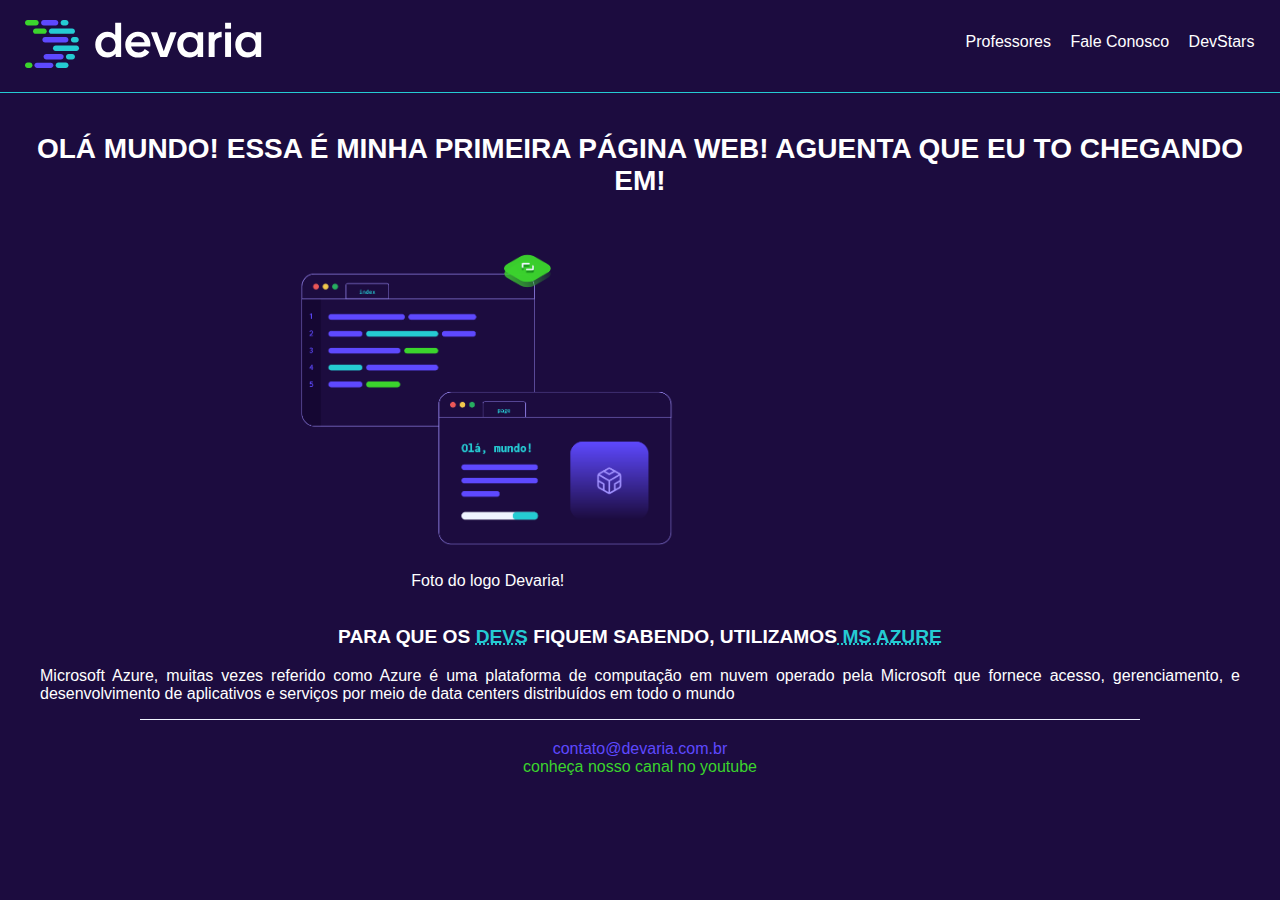
<file: index.html>
<!DOCTYPE html>
<html lang="pt-BR">
    <head>
        <meta charset="utf-8" />
        <meta name="description" content="A Devaria é a melhor escola de progamação atualmente!" />
        <meta name="keywords" content="Devaria, Programação, DEVs, aulas ao vivo, conteúdo pago" />
        <meta name="author" content="Gustavo Pina" />
        <meta http-equiv="refresh" content="300" />
        <meta name="viewport" content="width=device-width, initial-scale=1.0" />
        <link rel="stylesheet" href="public/css/header.css" />
        <link rel="stylesheet" href="public/css/devaria.css" />
        <link rel="stylesheet" href="public/css/footer.css" />
        <link rel="stylesheet" href="public/css/index.css" />

        <title>Olá Mundo!</title>
    </head>
    
    <body>
        <header>
            <a href="index.html" class="link-logo">
                <img src="public/Fotos/logo.svg"  alt="Logo Devaria"/>
            </a>
            <nav class="menu">
                <ul>
                    <li><a href="Professores.html">Professores</a> </li>
                    <li><a href="Fale Conosco.html">Fale Conosco</a> </li>
                    <li><a href="DevStars.html">DevStars</a> </li>
                </ul>
            </nav>
        </header>
        <main class="text-center">
            <h1 class="title">Olá Mundo! Essa é minha primeira página WEB! aguenta que eu to chegando em!</h1>
            <section class="cover-container">
                <figure>
                    <img src="public/Fotos/fotohome.png" alt="Devaria - Olá Mundo"/>
                    <figcaption>Foto do logo Devaria!</figcaption>
                </figure>    
            </section>
            <section class="section-video">
                <div>
                    <iframe height="315" src="https://www.youtube.com/embed/LpEXvvXwWkQ" title="YouTube video player" frameborder="0" allow="accelerometer; autoplay; clipboard-write; encrypted-media; gyroscope; picture-in-picture; web-share" allowfullscreen></iframe>
                </div>
            </section>
            <section class="section-azure">
                <h3 class="title">Para que os <abbr title="Developers">DEVs</abbr> fiquem sabendo, utilizamos<abbr title="Microsoft Azure "> MS Azure</abbr></h3>
                <blockquote class="text-justify" cite=https://azure.microsoft.com/pt-br> Microsoft Azure, muitas vezes referido como Azure é uma plataforma de computação em nuvem operado pela Microsoft que fornece acesso, gerenciamento, e desenvolvimento de aplicativos e serviços por meio de data centers distribuídos em todo o mundo </blockquote>
            </section>
        </main>
        <footer>
            <section>
                <span>contato@devaria.com.br</span> <br/>
                <span>Conheça nosso canal no Youtube</span>
            </section>
        </footer>
    </body>
</html>
</file>
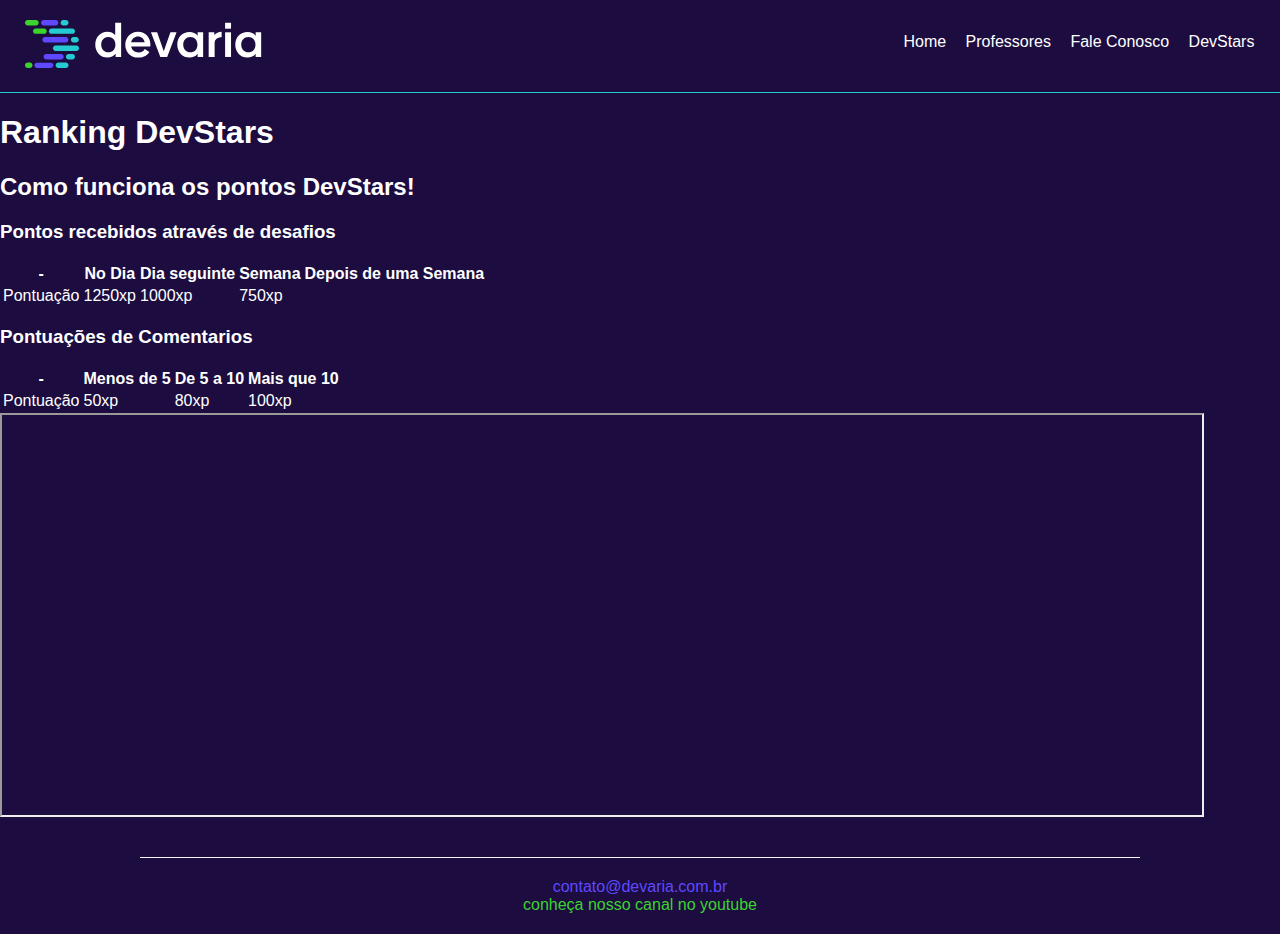
<file: DevStars.html>
<!DOCTYPE html>
<html lang="pt-BR">
    <head>
        <meta charset="utf-8" />
        <title>DevStars</title>
        <meta name="viewport" content="width=device-width, initial-scale=1.0" />
        <link rel="stylesheet" href="public/css/header.css" />
        <link rel="stylesheet" href="public/css/devaria.css" />
        <link rel="stylesheet" href="public/css/footer.css" />
    </head>
    <body>
        <header>
            <a href="index.html" class="link-logo">
                <img src="public/Fotos/logo.svg"  alt="Logo Devaria"/>
            </a>
            <nav class="menu">
                <ul>
                    <li><a href="index.html">Home</a> </li>
                    <li><a href="Professores.html">Professores</a> </li>
                    <li><a href="Fale Conosco.html">Fale Conosco</a> </li>
                    <li><a href="DevStars.html">DevStars</a> </li>
                </ul>
            </nav>
        </header>
        <main>
            <h1>Ranking DevStars</h1>
            <h2>Como funciona os pontos DevStars!</h2>
            <section>
                <h3>Pontos recebidos através de desafios </h3>
                <table>
                    <tr>
                        <th>-</th>
                        <th>No Dia</th>
                        <th>Dia seguinte</th>
                        <th>Semana</th>
                        <th>Depois de uma Semana</th>
                    </tr>
                    <tr>
                        <td>Pontuação</td>
                        <td>1250xp</td>
                        <td>1000xp</td>
                        <td>750xp</td>
                    </tr>
                </table>
            </section>
            <section>
                <h3>Pontuações de Comentarios</h3>
            <table>
                <thead>
                    <th>-</th>
                    <th>Menos de 5</th>
                    <th>De 5 a 10</th>
                    <th>Mais que 10</th>
                </thead>
                <tbody>
                    <tr>
                        <td>Pontuação</td>
                        <td>50xp</td>
                        <td>80xp</td>
                        <td>100xp</td>
                    </tr>
                </tbody>
            </table>
            </section>
            <section>
                <div>
                    <iframe src="https://wwww.devaria.com.br/devstars" width="1200" height="400"></iframe>
                </div>
            </section>
            <br>
            <br>
        </main>
        <footer>
            <section>
                <span>contato@devaria.com.br</span> <br/>
                <span>Conheça nosso canal no Youtube</span>
            </section>
        </footer>
    </body>
</html>
</file>
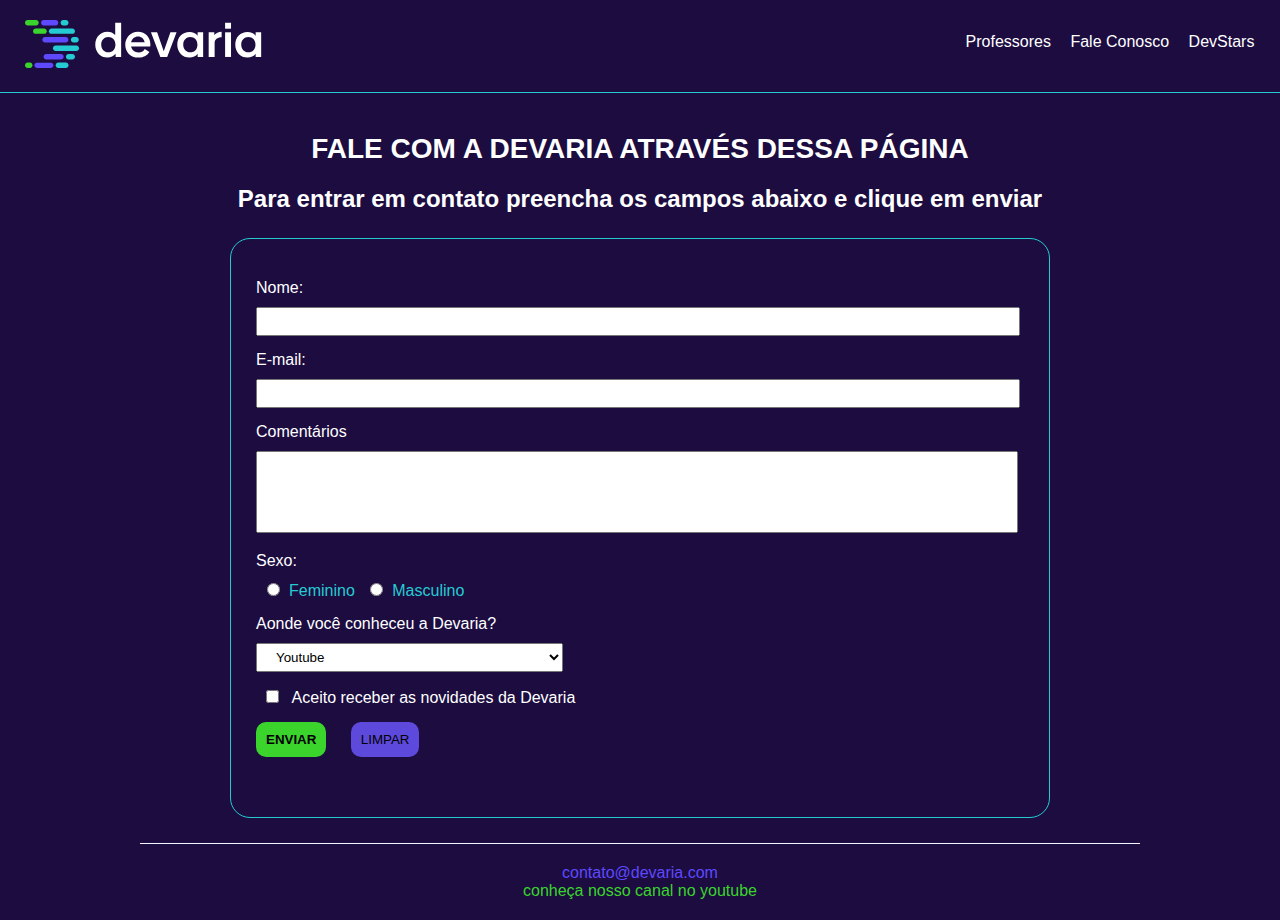
<file: FaleConosco.html>
<!DOCTYPE html>
<html lang="pt-BR">
    <head>
        <title>Fale Conosco</title>
        <meta charset="utf-8"/> 
        <meta name="viewport" content="width=device-width, initial-scale=1.0" />
        <link rel="stylesheet" href="public/css/header.css" />
        <link rel="stylesheet" href="public/css/devaria.css" />
        <link rel="stylesheet" href="public/css/footer.css" />
        <link rel="stylesheet" href="public/css/faleConosco.css" />
    </head>
    <body>
        <header>
            <a href="index.html" class="link-logo">
                <img src="public/Fotos/logo.svg"  alt="Logo Devaria"/>
            </a>
            <nav class="menu">
                <ul>
                    <li><a href="Professores.html"> Professores</a></li>
                    <li><a href="Faleconosco.html"> Fale Conosco</a></li>
                    <li><a href="DevStars.html">DevStars</a> </li>
                </ul>
            </nav>
        </header>
        <main>
            <h1 class="title text-center">Fale Com a Devaria através dessa página</h1>
            <h2 class="sub-title text-center">Para entrar em contato preencha os campos abaixo e clique em enviar</h2>
            <form action="index.html" class="contact-form margin-horizontal-20px">
                <div>
                    <label>Nome:</label><input type="text" name="Nome" maxlength="70"/>
                </div>
                <div>
                    <label>E-mail:</label><input type="text" name="E-mail" maxlength="100"/>
                </div>
                <div>
                    <label>Comentários</label>
                    <textarea name="Comentario" cols="50" rows="4"></textarea>
                </div>
                <div>
                    <label>Sexo:</label>
                    <input type="radio" name="Sexo" /><span>Feminino</span>
                    <input type="radio" name="Sexo" /><span>Masculino</span>
                </div>
                <div>
                    <label>Aonde você conheceu a Devaria?</label>
                    <select name="Conheceu">
                        <option selected>Youtube</option>
                        <option>Amigos</option>
                        <option>Google</option>
                        <option>Facebook</option>
                        <option>Outros</option>
                    </select>
                </div>
                <div>
                    <input type="checkbox" name="Aceite" value="Aceite" />
                    <span> Aceito receber as novidades da Devaria</span>
                </div>
                <div>
                    <input type="submit" name="Enviar" value="Enviar" />
                    <input type="reset" name="Limpar" value="Limpar" />
                </div>
             </form>   
        </main>
        <footer>
            <section>
                <span>contato@devaria.com</span> </br>
                <span>Conheça nosso canal no Youtube</span>
            </section>
        </footer>
    </body>
</html>
</file>
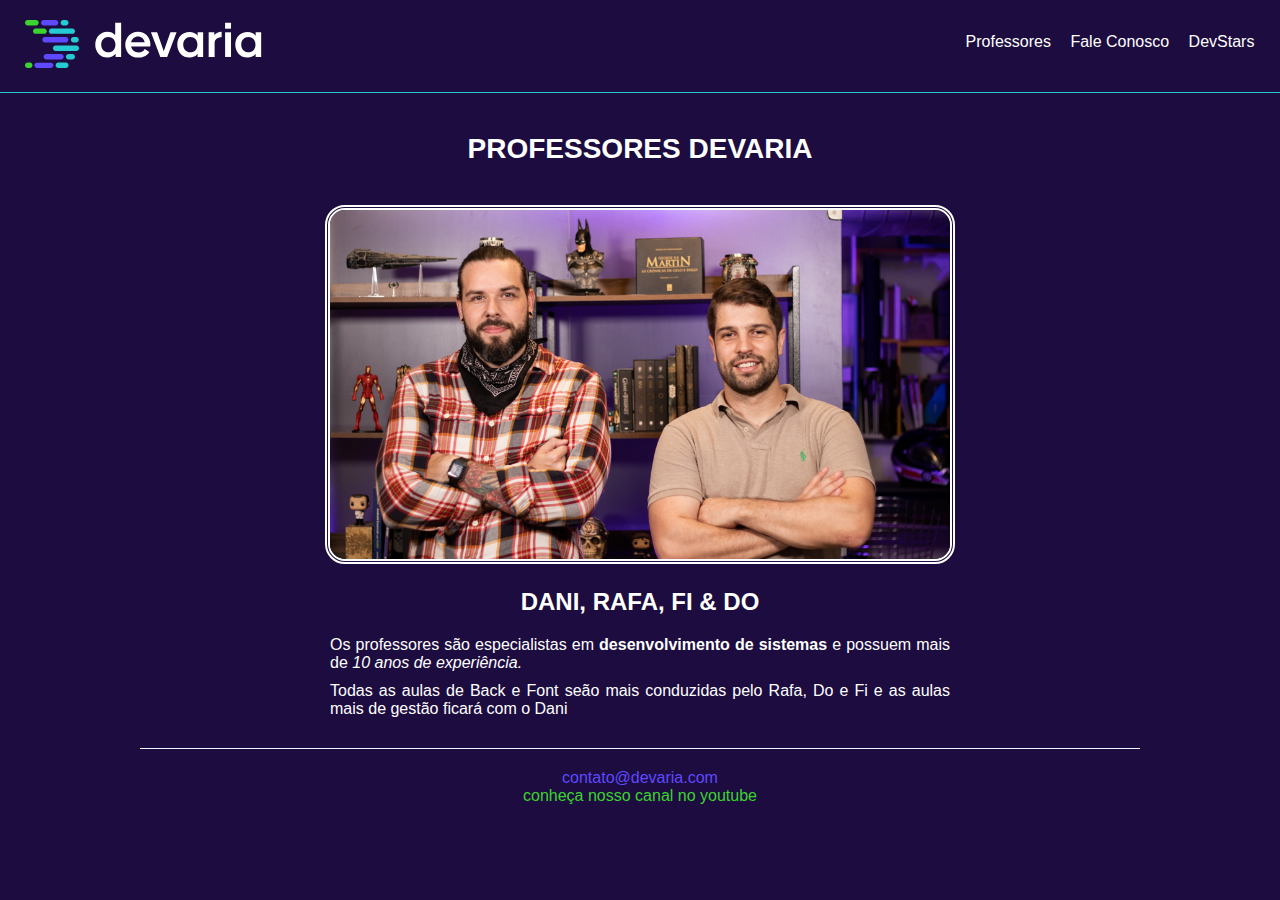
<file: Professores.html>
<!DOCTYPE html>
<html lang="pt-BR">
    <head>
        <title>Professores Devaria</title>
        <meta charset="utf-8"/>
        <meta name="viewport" content="width=device-width, initial-scale=1.0" />
        <link rel="stylesheet" href="public/css/header.css" />
        <link rel="stylesheet" href="public/css/devaria.css" />
        <link rel="stylesheet" href="public/css/footer.css" />
        <link rel="stylesheet" href="public/css/professores.css" />
    </head>
    <body>
        <header>
            <a href="index.html" class="link-logo">
                <img src="public/Fotos/logo.svg"  alt="Logo Devaria"/>
            </a>
            <nav class="menu">
                <ul>
                    <li><a href="Professores.html"> Professores</a></li>
                    <li><a href="Faleconosco.html"> Fale Conosco</a></li>
                    <li><a href="DevStars.html">DevStars</a> </li>
                </ul>
            </nav>
        </header>
        <main>
            <h1 class="title text-center">Professores Devaria</h1>
            <section class="content-container">
                <div class="text-center">
                    <img class="width-50pct-desktop" src="public/Fotos/fotoprofessores.png" alt="Professores Devaria">
                </div>
                <article>
                    <h2 class="title text-center">Dani, Rafa, Fi & Do</h2>
                    <p class="text-justify width-50pct-desktop">
                        Os professores são especialistas em <strong>desenvolvimento de sistemas</strong>  e possuem mais de <em>10 anos de experiência.</em>
                    </p>
                    <p class="text-justify width-50pct-desktop">
                        Todas as aulas de Back e Font seão mais conduzidas pelo Rafa, Do e Fi e as aulas mais de gestão ficará com o Dani
                    </p>
                </article>
            </section>
        </main>
        <footer>
            <section>
                <span>contato@devaria.com</span> </br>
                <span>Conheça nosso canal no Youtube</span>
            </section>
        </footer>
    </body>
</html>
</file>
<file: public/css/header.css>
/* Estilos do header*/

header .link-logo {
    display: block;
    padding: 20px 25px;
    border-bottom: 1px solid #25cbd3 ;
}

header nav ul {
padding: 0;
    text-align: center;
}

header nav ul li {
    display: inline-block;
}

header nav ul li:not(:last-child) {
    margin-right: 15px;
}

.menu li a {
    color: white;
    text-decoration: none;
}

.menu li a:hover {
    color: #3bd42d;
    text-decoration: underline;
}

@media screen and (min-width: 992px) {
    header {
        position: relative;
    }
    .menu {
        position: absolute;
        right: 2%;
        top: 18%;
    }

}
</file>
<file: public/css/devaria.css>
/*Estilos globais do site*/
html{
    height: 100%;
}


body {
    background-color: #1c0c3f;
    font-family: sans-serif;
    color: white;
    margin: 0;
}

.title {
    padding: 0 20px;
    font-size: 1.75em;
    text-transform: uppercase;
}

h1.title {
    margin: 40px auto 20px;
}

.text-justify{
    text-align: justify;
}

.margin-horizontal-20px{
    margin-left: 20px;
    margin-right: 20px;
}

.text-center {
    text-align: center;
}

@media screen and (min-width: 992px) {
    .width-50pct-desktop{
        width: 50% !important;
    }
}
</file>
<file: public/css/footer.css>
/*Estilos Relacionados ao rodapé*/

footer {
    text-align: center;
    border-top: 1px solid #f0f5ff;
    padding: 20px;
    width: 75%;
    margin: auto;
    text-transform: lowercase;
}

footer section span:first-child{
    color: #5e49ff;
}

footer section span:last-child{
    color: #3bd42d;
}
</file>
<file: public/css/index.css>
/* Estilos da pagina index*/

.cover-container figure img {
    width: 100%;
}

main h3.title {
    font-size: 1.2em;
}

main section abbr {
    color: #25cbd3;
}

@media screen and (min-width: 992px) {
    .cover-container {
        width: 40%;
    }
    .cover-container, 
    .section-video{
        display: inline-block;
    }

    main .section-aruze blockquote {
        width: 70%;
        margin: auto;
        margin-bottom: 25px;
        text-align: center;
    }
}
</file>
<file: public/css/faleConosco.css>
/*Estilos exclusivo da pagina Fale Conosco*/

.sub-title {
    margin: 0 20px;
}

main .contact-form > div {
    margin: 15px 0px;
}

main .contact-form > div label {
    display: block;
    margin-bottom: 10px;
}

main .contact-form input, 
main .contact-form select,
main .contact-form textarea{
    width: 90%;
    padding: 5px 15px;
    outline-color: #3bd42d;
}

main .contact-form select {
    width: 100%;
}

main .contact-form textarea {
    resize: none;
    padding-top: 15px;
}

main .contact-form > div input[type="radio"],
main .contact-form > div input[type="checkbox"] {
    width: 25px;
}

main .contact-form > div:nth-child(4) span {
    color: #25cbd3;
}

main .contact-form > div input[type="submit"],
main .contact-form > div input[type="reset"] {
    width: 100%;
    margin-bottom: 20px;
    border: none;
    text-transform: uppercase;
    border-radius: 10px;
}


main .contact-form > div input[type="submit"] {
    background-color: #3bd42d;
    padding: 10px;
    font-weight: bold;
}

main .contact-form > div input[type="reset"] {
    background-color: #5e49dd;
}

@media screen and (min-width: 992px) {
    main .contact-form {
        width: 60%;
        border: 1px solid #25cbd3;
        border-radius: 20px;
        padding: 25px;
        margin: 25px auto;
    }

    main .contact-form input, 
    main .contact-form textarea{
        width: 95%;
    }
    main .contact-form select {
        width: 40%;
    }

    main .contact-form > div input[type="submit"],
    main .contact-form > div input[type="reset"] {
        width: auto;
        padding: 10px;
        outline: none;

    }
    main .contact-form > div input[type="submit"]{
        margin-right: 20px;
    }

}
</file>
<file: public/css/professores.css>
/*Estilos referentes a pagina professores*/

.content-container {
    padding: 20px;
}

.content-container h2.title {
    font-size: 1.5em;
}

.content-container > div img {
    width: 98%;
    border-radius: 20px;
    border: 5px double;
}

@media screen and (min-width: 992px) {
    .content-container article p {
        margin: 0 auto 10px;
    }
}
</file>
